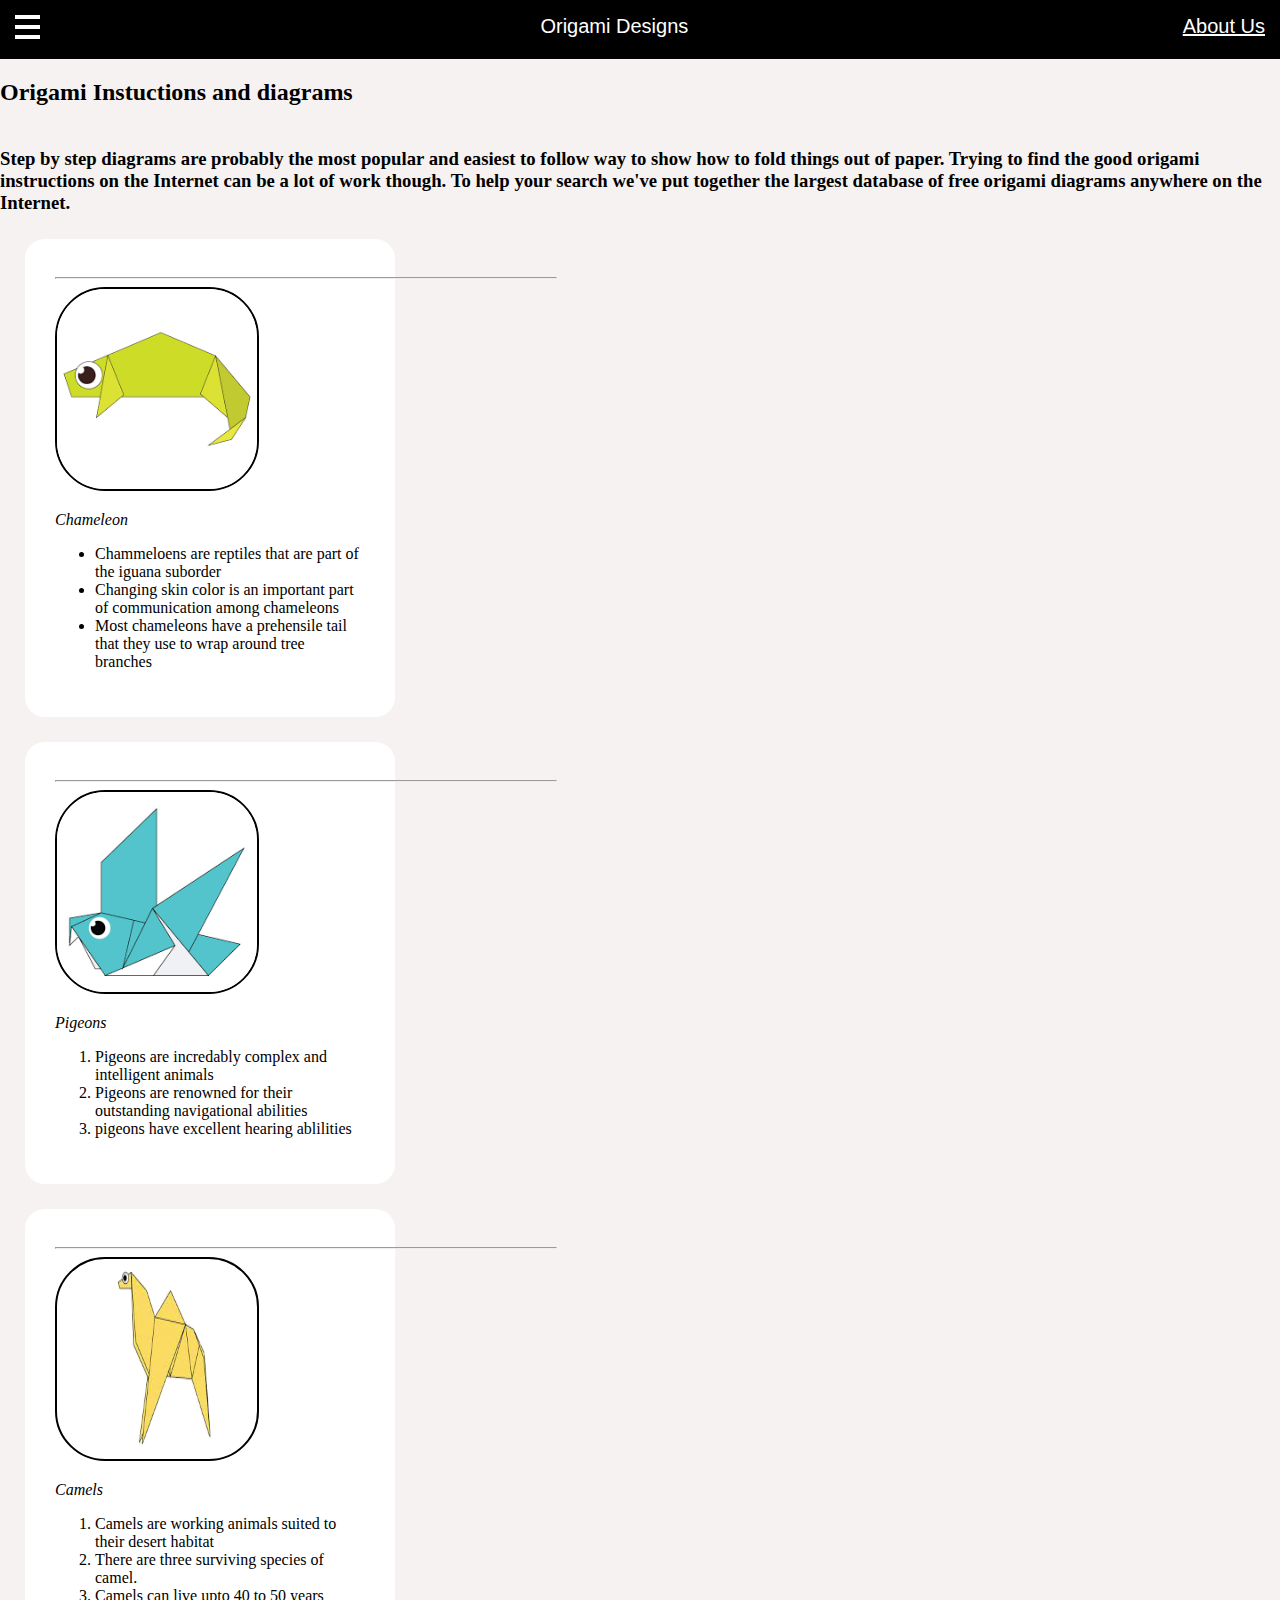
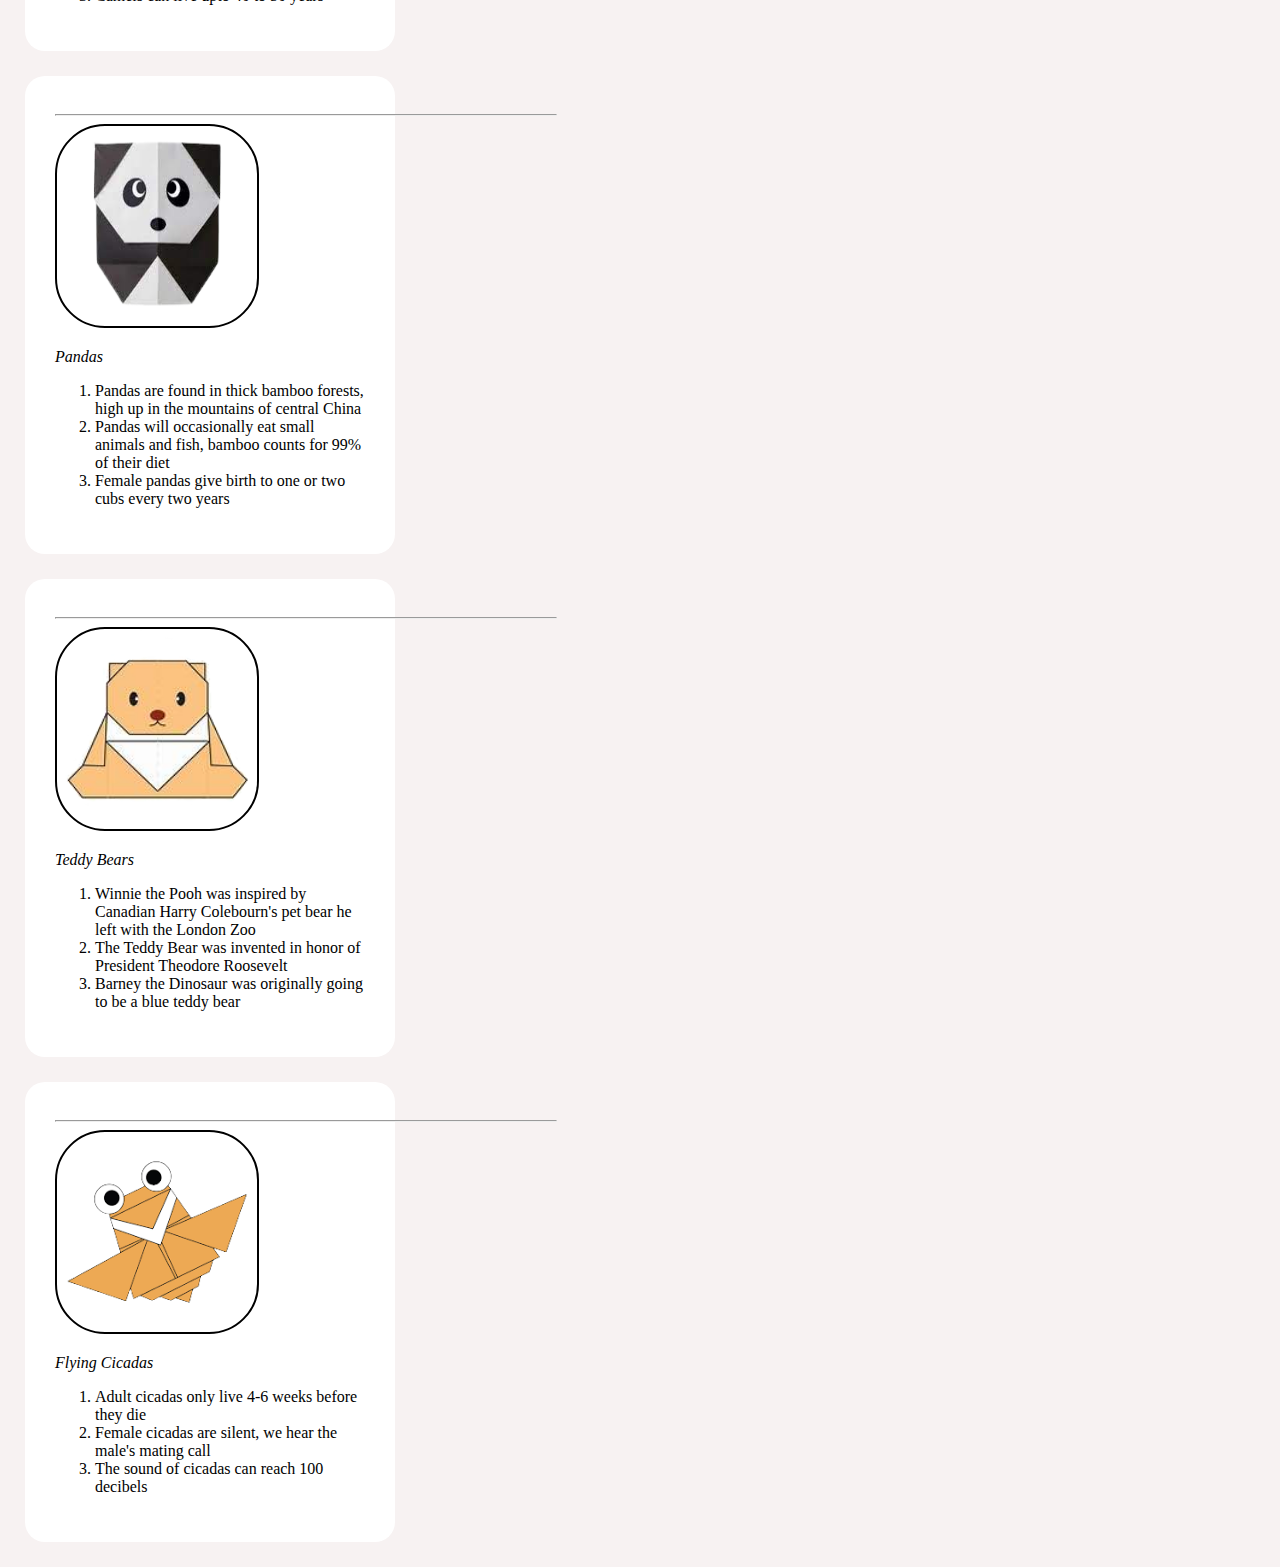
<file: index.html>
<!DOCTYPE html>
<html lang="en">
    <head>
        <title>Origami Designs</title>
        <link rel="stylesheet" type="text/css" href="style.css" />
    </head>
    <body>
        <div class="header">
            <div class="menu">
                <div><a href="#"><span class="hamburger"></span></a></div>
                <div>Origami Designs</div>
                <div><a href="about.html">About Us</a></div>
            </div>
        </div>

        <div class="bodyimg">
            
            <h2>
                Origami Instuctions and diagrams
            </h2>
            <h3><br>
            Step by step diagrams are probably the most popular and easiest to follow way to show how to fold things out of paper.
            Trying to find the good origami instructions on the Internet can be a lot of work though. To help your search we've put
            together the largest database of free origami diagrams anywhere on the Internet.
            </h3>
        </div>

        <div class="grid">
            <div class="origami">
                <hr width =500px>
                <a href="https://origami.me/chameleon/"><img src="chameleon.png" width=200px height=200px/></a>
                <p><i>Chameleon</i></p>
                <ul>
                    <li>Chammeloens are reptiles that are part of the iguana suborder</li>
                    <li>Changing skin color is an important part of communication among chameleons</li>
                    <li>Most chameleons have a prehensile tail that they use to wrap around tree branches</li>
                </ul>
            </div>

            <div class="origami">
                <hr width=500px>
                <a href="https://origami.me/pigeon/"><img src="pigeon.png" width=200px height=200px/></a>
                <p><i>Pigeons</i></p>
                <ol>
                    <li>Pigeons are incredably complex and intelligent animals</li>
                    <li>Pigeons are renowned for their outstanding navigational abilities</li>
                    <li>pigeons have excellent hearing ablilities</li>
                </ol>
            </div>

            <div class="origami">
                <hr width=500px>
                <a href="https://origami.me/camel/"><img src="camel.png" width=200px height=200px/></a>
                <p><i>Camels</i></p>
                <ol>
                    <li>Camels are working animals suited to their desert habitat</li>
                    <li>There are three surviving species of camel.</li>
                    <li>Camels can live upto 40 to 50 years</li>
                </ol>
            </div>

            <div class="origami">
                <hr width=500px>
                <a href="https://origami.me/panda/"><img src="panda.png" width=200px height=200px/></a>
                <p><i>Pandas</i></p>
                <ol>
                    <li>Pandas are found in thick bamboo forests, high up in the mountains of central China</li>
                    <li>Pandas will occasionally eat small animals and fish, bamboo counts for 99% of their diet</li>
                    <li>Female pandas give birth to one or two cubs every two years</li>
                </ol>
            </div>

            <div class="origami">
                <hr width=500px>
                <a href="https://origami.me/teddy-bear/"><img src="teddy bear.png" width=200px height=200px/></a>
                <p><i>Teddy Bears</i></p>
                <ol>
                    <li>Winnie the Pooh was inspired by Canadian Harry Colebourn's pet bear he left with the London Zoo</li>
                    <li>The Teddy Bear was invented in honor of President Theodore Roosevelt</li>
                    <li>Barney the Dinosaur was originally going to be a blue teddy bear</li>
                </ol>
            </div>

            <div class="origami">
                <hr width=500px>
                <a href="https://origami.me/flying-cicada/"><img src="flying cicada.png" width=200px height=200px/></a>
                <p><i>Flying Cicadas</i></p>
                <ol>
                    <li>Adult cicadas only live 4-6 weeks before they die</li>
                    <li>Female cicadas are silent, we hear the male's mating call</li>
                    <li>The sound of cicadas can reach 100 decibels</li>
                </ol>
            </div>
        </div>
    </body>
</html>
</file>
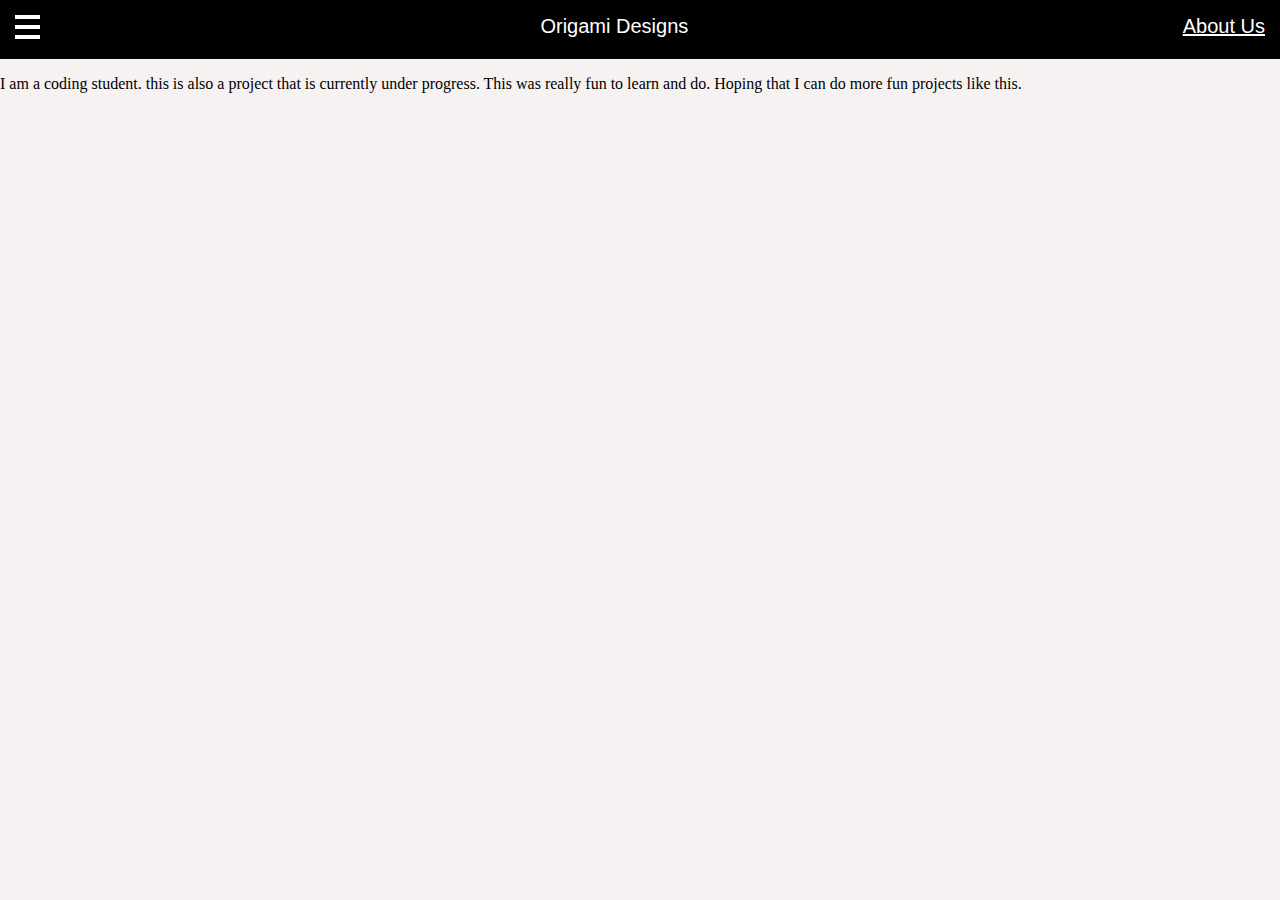
<file: about.html>
<!DOCTYPE html>
<html lang="en">
    <head>
        <title>About Us</title>
        <link rel="stylesheet" type="text/css" href="style.css" />
    </head>
    <body>
        <div class="topic">
            <div class="menu">
                <div><a href="#"><span class="hamburger"></span></a></div>
                <div>Origami Designs</div>
                <div><a href="about.html">About Us</a></div>
            </div>
        </div>

        <div class="about us">
            <p>
                I am a coding student. this is also a project that is currently under progress.
                This was really fun to learn and do. Hoping that I can do more fun projects like this.
            </p>
        </div>
    </body>
</file>
<file: style.css>
.menu{
    display: flex;
    justify-content: space-between;
    background-color: #000000;
    padding: 15px;
    font-size: 20px;
    font-family: sans-serif;
    font-weight: 400;
    color: #ffffff;
}
body{
    margin: 0px;
    background-color: #f7f2f2;
}
.grid img{
    border: 2px solid #000000;
    border-radius: 50px;
}
.origami{
    border-radius: 20px;
    background-color: #ffffff;
    padding: 30px;
    margin: 25px;
    width: 310px;
    font-family: fantasy;
}
a:link{
    color: #ffffff;
}
a:visited{
    color: #ffffff;
}
.origami:hover{
    transform: scale(1.2);
}


.hamburger {
    position: relative;
    display: inline-block;
    width: 1.25em;
    height: 0.8em;
    margin-right: 0.3em;
    border-top: 0.2em solid #fff;
    border-bottom: 0.2em solid #fff;
}

.hamburger:before {
    content: "";
    position: absolute;
    top: 0.3em;
    left: 0px;
    width: 100%;
    border-top: 0.2em solid #fff;
}
</file>
